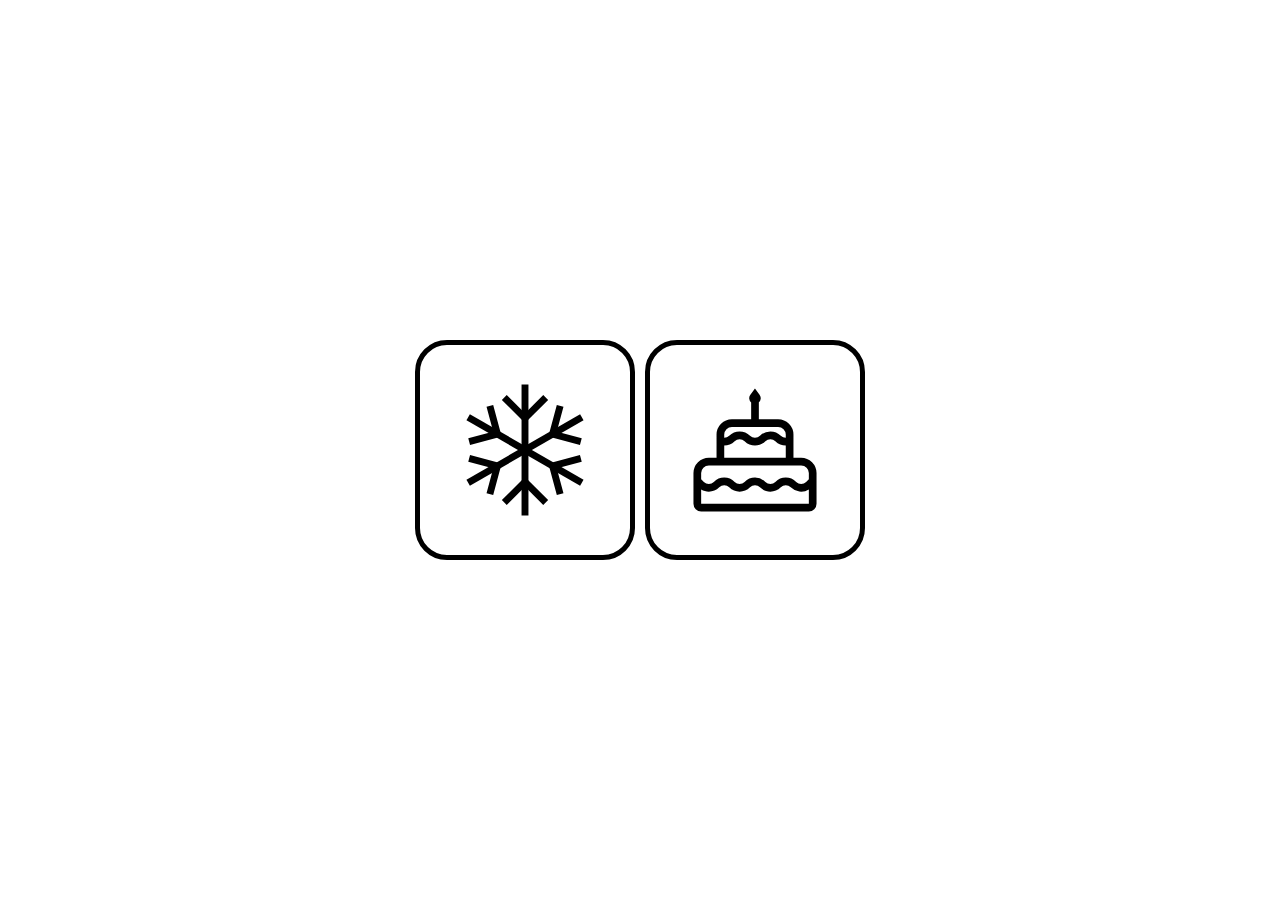
<file: index.html>
<!DOCTYPE html
  PUBLIC "-//W3C//Dtd XHTML 1.0 Transitional//EN" "http://www.w3.org/tr/xhtml1/Dtd/xhtml1-transitional.dtd">
<html xmlns="http://www.w3.org/1999/xhtml">

<head>
  <meta http-equiv="Content-Type" content="text/html; charset=UTF-8" />
  <meta name="apple-mobile-web-app-capable" content="yes">
  <meta name="viewport" content="width=device-width,initial-scale=1,user-scalable=no">

  <link rel="stylesheet" href="css/mainpage/main.css">
  <link rel="stylesheet" href="css/w3.css">
  <link rel="stylesheet" href="https://cdn.jsdelivr.net/npm/bootstrap-icons@1.11.1/font/bootstrap-icons.css">
</head>

<body>
  <div class="w3-display-container full-height">
    <div class="w3-display-middle">
      <div id="itemContainer" class="mainContainer">
        <a href="fridge.html" class="button w3-round-xxlarge w3-center"><img src="./image/fridge.svg" alt="Fridge" /></a>
        <a href="recipes.html" class="button w3-round-xxlarge w3-center">
          <svg xmlns="http://www.w3.org/2000/svg" viewBox="-5 -5 26 26">
            <path d="m7.994.013-.595.79a.747.747 0 0 0 .101 1.01V4H5a2 2 0 0 0-2 2v3H2a2 2 0 0 0-2 2v4a1 1 0 0 0 1 1h14a1 1 0 0 0 1-1v-4a2 2 0 0 0-2-2h-1V6a2 2 0 0 0-2-2H8.5V1.806A.747.747 0 0 0 8.592.802l-.598-.79ZM4 6a1 1 0 0 1 1-1h6a1 1 0 0 1 1 1v.414a.911.911 0 0 1-.646-.268 1.914 1.914 0 0 0-2.708 0 .914.914 0 0 1-1.292 0 1.914 1.914 0 0 0-2.708 0A.911.911 0 0 1 4 6.414V6Zm0 1.414c.49 0 .98-.187 1.354-.56a.914.914 0 0 1 1.292 0c.748.747 1.96.747 2.708 0a.914.914 0 0 1 1.292 0c.374.373.864.56 1.354.56V9H4V7.414ZM1 11a1 1 0 0 1 1-1h12a1 1 0 0 1 1 1v.793l-.354.354a.914.914 0 0 1-1.293 0 1.914 1.914 0 0 0-2.707 0 .914.914 0 0 1-1.292 0 1.914 1.914 0 0 0-2.708 0 .914.914 0 0 1-1.292 0 1.914 1.914 0 0 0-2.708 0 .914.914 0 0 1-1.292 0L1 11.793V11Zm11.646 1.854a1.915 1.915 0 0 0 2.354.279V15H1v-1.867c.737.452 1.715.36 2.354-.28a.914.914 0 0 1 1.292 0c.748.748 1.96.748 2.708 0a.914.914 0 0 1 1.292 0c.748.748 1.96.748 2.707 0a.914.914 0 0 1 1.293 0Z"/>
          </svg>
        </a>
      </div>
    </div>
  </div>
</body>

</html>
</file>
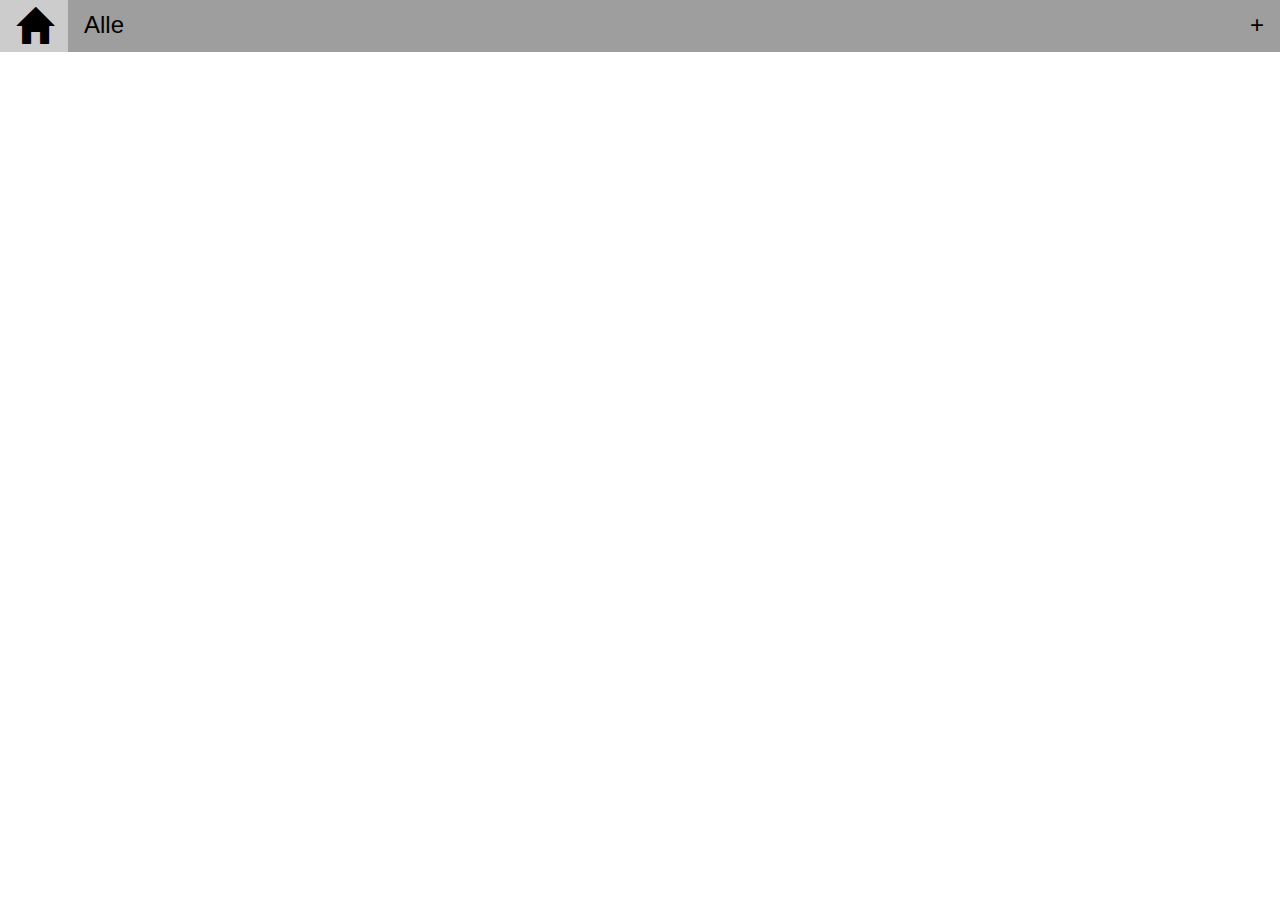
<file: recipes.html>
<!DOCTYPE html
  PUBLIC "-//W3C//Dtd XHTML 1.0 Transitional//EN" "http://www.w3.org/tr/xhtml1/Dtd/xhtml1-transitional.dtd">
<html xmlns="http://www.w3.org/1999/xhtml">

<head>
  <meta http-equiv="Content-Type" content="text/html; charset=UTF-8" />
  <meta name="apple-mobile-web-app-capable" content="yes">
  <meta name="viewport" content="width=device-width,initial-scale=1,user-scalable=no">

  <link rel="stylesheet" href="css/w3.css">
  <link rel="stylesheet" href="css/recipes/dishOverview.css">
  <link rel="stylesheet" href="css/recipes/dishView.css">
  <link rel="stylesheet" href="css/recipes/main.css">
  <link rel="stylesheet" href="https://maxcdn.bootstrapcdn.com/bootstrap/3.3.6/css/bootstrap.min.css">

  <script src="https://ajax.googleapis.com/ajax/libs/jquery/3.5.1/jquery.min.js"></script>

  <script src="js/recipes/Category.js"></script>
  <script src="js/recipes/Dish.js"></script>
  <script src="js/recipes/DlgCategory.js"></script>
  <script src="js/recipes/DlgDish.js"></script>
</head>

<body>
  <div id="context-menu" class="context-menuC" hidden>
    <div class="w3-bar-block w3-border">
      <button id="contextEdit" class="w3-bar-item w3-button" onclick="contextMenuEdit()">Bearbeiten</button>
      <button id="contextDelete" class="w3-bar-item w3-button" onclick="contextMenuDelete()">Löschen</button>
    </div>
  </div>

  <div class="w3-top w3-xlarge">
    <!-- top must be outside for the dropdowns to work-->
    <div id="topBar" class="w3-bar w3-grey" style="overflow:hidden;">
      <a class="w3-bar-item w3-button w3-xxlarge" href="index.html"><i class="glyphicon glyphicon-home"></i></a>

      <button id="category_-1" class="w3-bar-item w3-button" onClick="Category.show(-1)">Alle</button>
      <div id="categories"></div>

      <div class="w3-dropdown-hover w3-right">
        <button class="w3-button">+</button>
        <div class="w3-dropdown-content w3-bar-block w3-border" style="right:0">
          <button id="dlgDishAdd" class="w3-btton w3-bar-item">Gericht</button>
          <button id="dlgCategoryAdd" class="w3-button w3-bar-item">Kategorie</button>
        </div>
      </div>
    </div>
  </div>

  <!-- !PAGE CONTENT! -->
  <div id="dishContainer" class="w3-main w3-padding mainContainer"></div>

  <div id="dishView" class="w3-main w3-padding mainContainer hidden">
    <div class="w3-row" style="width: 100%;">
      <div class="w3-col s9">
        <h2 id="dishName">GERIHT</h2>
        <div id="dishIngredients"/></div>
        <h3>Zubereitung</h3>
        <div id="dishPreparation" class="dishPreparation"></div>
      </div>
      <div class="w3-col s3">
        <img id="dishImg">
      </div>
    </div>
  </div>



  <!-- ! Dialogs ! -->
  <div id="dlgCategory" class="w3-modal">
    <div class="w3-modal-content w3-animate-zoom" style="max-width:400px">
      <header class="w3-container w3-green">
        <h3 id="dlgCategoryLabel">Kategorie</h3>
      </header>

      <form id="dlgCategoryForm" action="php/recipes/" method="post">
        <input name="type" type="hidden" value="category">
        <input id="dlgCategoryId" name="id" type="hidden">

        <div class="w3-container">
          <div class="w3-section">
            <label><b>Name</b></label>
            <input id="dlgCategoryName" name="name" class="w3-input w3-border w3-margin-bottom" type="text"
              placeholder="Name" required>
          </div>
        </div>

        <div class="w3-container w3-border-top w3-padding-16 w3-light-grey w3-center">
          <button id="dlgCategorySubmit" class="w3-button w3-red" type="submit">Hinzufügen</button>
          <button id="dlgCategoryCancel" class="w3-button w3-red">Abbrechen</button>
        </div>
      </form>
    </div>
  </div>

  <div id="dlgDish" class="w3-modal">
    <div class="w3-modal-content w3-animate-zoom" style="max-width:800px;">
      <header class="w3-container w3-green">
        <h3 id="dlgDishLabel">Gericht</h3>
      </header>

      <form id="dlgDishForm" action="php/recipes/create.php" method="post">
        <input name="type" type="hidden" value="dish">
        <input id="dlgDishId" name="id" type="hidden">

        <div class="w3-container">
          <div class="w3-section">
            <label><b>Name</b></label>
            <input id="dlgDishName" name="name" class="w3-input w3-border w3-margin-bottom" type="text"
              placeholder="Name" required>

            <label><b>Kategorie</b></label>
            <select id="dlgDishCategory" name="category_id" class="w3-select w3-border w3-margin-bottom">
              <option value="" disabled selected>Kategorie auswählen</option>
            </select>

            <label><b>Bild</b></label>
            <br>
            <label for="dlgDishFile" id="dlgDishFileLabel" class="w3-button w3-border w3-margin-bottom w3-light-grey"
              style="width: 100%;">Bild auswählen</label>
            <input id="dlgDishFile" name="image" type="file" class="hidden" />


            <label><b>Zutaten</b></label>
            <div id="dlgDishIngredients" class="w3-margin-bottom w3-container">
              <div class="w3-row">
                <div class="w3-col s2">
                  <input name="ingredients_amount_1" class="w3-input" type="text" placeholder="1kg">
                </div>
                <div class="w3-col s9">
                  <input name="ingredients_name_1" class="w3-input" type="text" placeholder="Zutat">
                </div>
                <div class="w3-col s1">
                  <button id="contextEdit" class="w3-bar-item w3-button" onclick="deleteIngredient(1)"><i
                      class="glyphicon glyphicon-remove"></i></button>
                </div>
              </div>
              <div class="w3-row">
                <div class="w3-col s2">
                  <input name="ingredients_amount_1" class="w3-input" type="text" placeholder="1kg">
                </div>
                <div class="w3-col s9">
                  <input name="ingredients_name_1" class="w3-input" type="text" placeholder="Zutat">
                </div>
                <div class="w3-col s1">
                  <button id="contextEdit" class="w3-bar-item w3-button" onclick="deleteIngredient(2)"><i
                      class="glyphicon glyphicon-remove"></i></button>
                </div>
              </div>
            </div>


            <label><b>Zubereitung</b></label>
            <textarea id="dlgDishPreparation" name="preparation" class="w3-input w3-border" style="resize:none"
              rows="10"></textarea>
          </div>
        </div>
        <div class="w3-container w3-border-top w3-padding-16 w3-light-grey w3-center">
          <button id="dlgDishSubmit" class="w3-button w3-red" type="submit">Hinzufügen</button>
          <button id="dlgDishCancel" class="w3-button w3-red">Abbrechen</button>
        </div>
      </form>
    </div>
  </div>


  <!-- ! Delete Dialog ! -->
  <div id="deleteDialog" class="w3-modal">
    <div class="w3-modal-content w3-animate-zoom" style="max-width:400px">
      <header class="w3-container w3-green">
        <h3 id="deleteDialogMsg">Delete XXX?</h3>
      </header>

      <form id="deleteDialogForm" action="php/recipes/delete.php" method="post">
        <input id="deleteDialogId" name="id" type="hidden">
        <input id="deleteDialogType" name="type" type="hidden">

        <div class="w3-container w3-border-top w3-padding-16 w3-light-grey w3-center">
          <button id="deleteDialogYes" class="w3-button w3-red" type="submit">Ja</button>
          <button id="deleteDialogCancel" class="w3-button w3-red">Abbrechen</button>
        </div>
      </form>
    </div>
  </div>


  <!-- <div class="w3-red" style="width:100px">
    <video id="videoEl" style="width:50px; height:50px">
      <source id="videoSource" />
    </video>
    <div id="status"></div>
  </div> -->

  <script src="js/recipes/main.js"></script>
  <script src="js/recipes/contextMenu.js"></script>
  <!-- <script src="js/recipes/dishDlgs.js"></script> -->
  <!-- <script src="js/recipes/noSleep.js"></script> -->

  <!-- <p>Wake Lock status: <b id="status">unknown</b>.</p>
  <p>Supported API: <b id="api">none</b>.</p>
  <p><button onclick="toggle()">Toggle</button></p> -->

  <!-- <script>
    function Sleep(milliseconds) {
      return new Promise(resolve => setTimeout(resolve, milliseconds));
    }

    async function test() {
      await Sleep(1000); // Pausiert die Funktion für 3 Sekunden
      // Dish.show(13);

      DlgDish.openDialogUpdate(13);
      //openNewDishDialog();
      //document.getElementById('dlgDish').style.display = 'block';
    }
    test();
  </script> -->
</body>

</html>
</file>
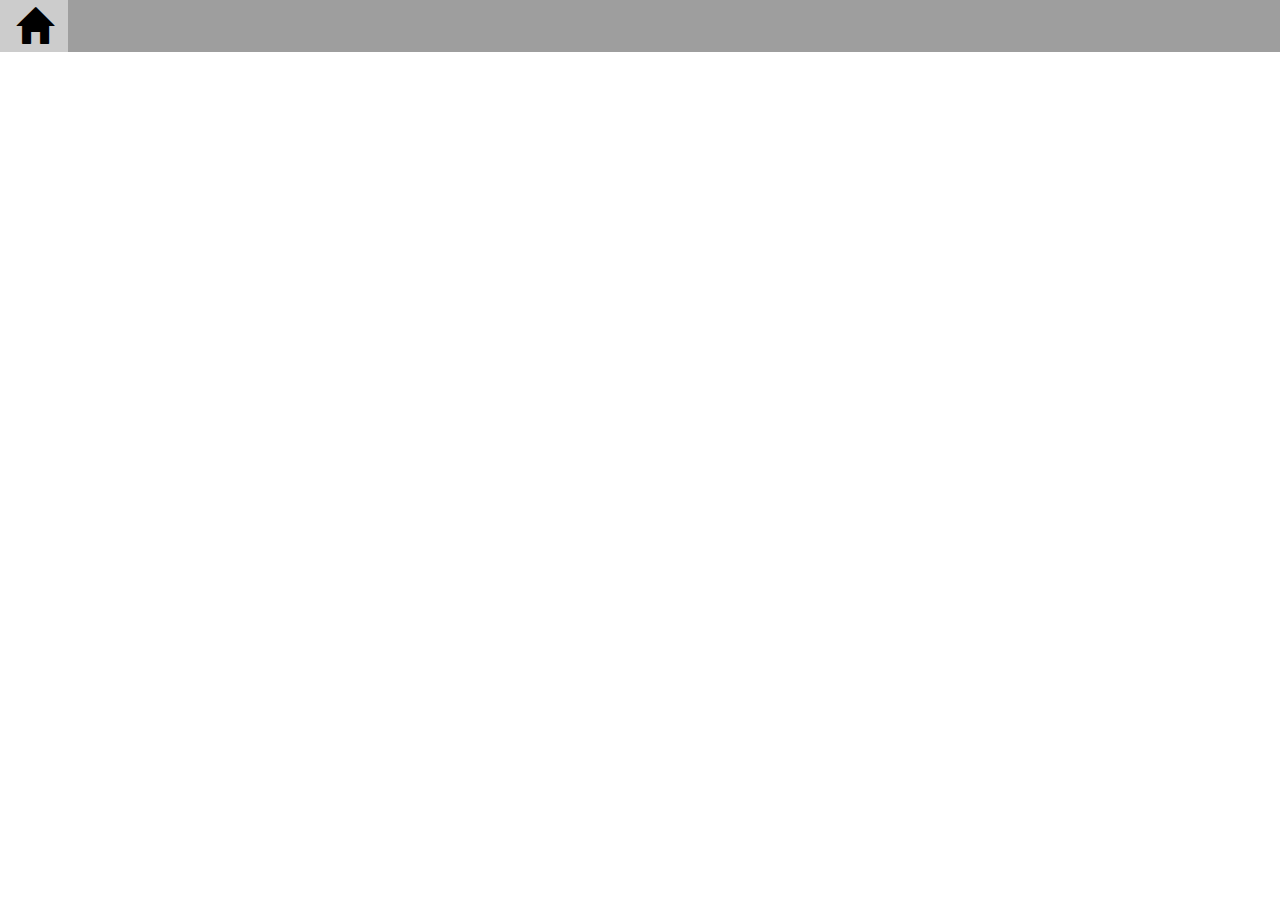
<file: safe.html>
<!DOCTYPE html
  PUBLIC "-//W3C//Dtd XHTML 1.0 Transitional//EN" "http://www.w3.org/tr/xhtml1/Dtd/xhtml1-transitional.dtd">
<html xmlns="http://www.w3.org/1999/xhtml">

<head>
  <meta http-equiv="Content-Type" content="text/html; charset=UTF-8" />
  <meta name="apple-mobile-web-app-capable" content="yes">
  <meta name="viewport" content="width=device-width,initial-scale=1,user-scalable=no">

  <link rel="stylesheet" href="css/mainpage/main.css">
  <link rel="stylesheet" href="css/w3.css">
  <link rel="stylesheet" href="https://maxcdn.bootstrapcdn.com/bootstrap/3.3.6/css/bootstrap.min.css">
</head>

<body>
  <div class="w3-display-container full-height">
    <div class="w3-display-middle">
      <iframe style="width:600px; height:400px; border:0px;" src="http://192.168.178.130/"></iframe>
    </div>
  </div>

  <div class="w3-top w3-xlarge">
    <div id="topBar" class="w3-bar w3-grey" style="overflow:hidden;">
      <a class="w3-bar-item w3-button w3-xxlarge" href="index.html"><i class="glyphicon glyphicon-home"></i></a>
  </div>
</body>

</html>
</file>
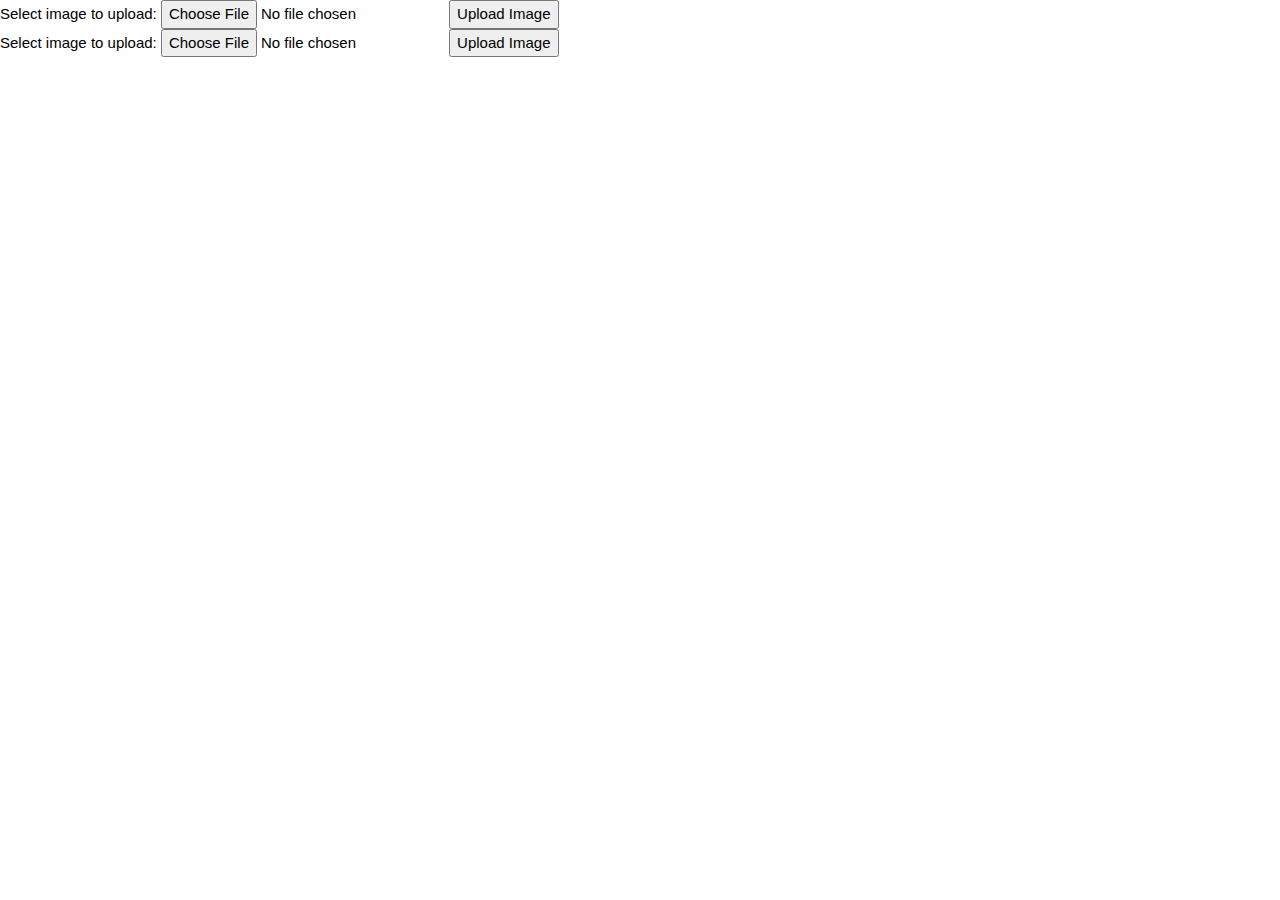
<file: test.html>
<!DOCTYPE html>
<html>
  
<head>
  <meta http-equiv="Content-Type" content="text/html; charset=UTF-8" />
  <meta name="apple-mobile-web-app-capable" content="yes">
  <meta name="viewport" content="width=device-width,initial-scale=1,user-scalable=no">

  <link rel="stylesheet" href="css/w3.css">
  <link rel="stylesheet" href="css/itemList.css">
  <link rel="stylesheet" href="css/itemView.css">
  <link rel="stylesheet" href="css/main.css">
  <script src="https://ajax.googleapis.com/ajax/libs/jquery/3.5.1/jquery.min.js"></script>
</head>

<body>

  <form id="newItemDialogForm1" action="upload.php" method="post" enctype="multipart/form-data">
    Select image to upload:
    <input type="file" name="fileToUpload" id="fileToUpload">
    <input type="submit" value="Upload Image" name="submit">
  </form>
  <form id="newItemDialogForm2" action="upload.php" method="post" enctype="multipart/form-data">
    Select image to upload:
    <input type="file" name="fileToUpload" id="fileToUpload">
    <input type="submit" value="Upload Image" name="submit">
  </form>


<script>
$(document).on("submit", "form#newItemDialogForm1", function(event)
{
    event.preventDefault();
    $.ajax({
        url: $(this).attr("action"),
        type: $(this).attr("method"),
        dataType: "JSON",
        data: new FormData(this),
        processData: false,
        contentType: false,
        success: function (data, status)
        {
          alert('ping');

        },
    });        
});

</script>

</body>
</html>
</file>
<file: css/mainpage/main.css>
html, body {
  height: 100%;
}

.full-height {
  height: 100%;
}

.centered-element {
  position: absolute;
  width:100%;
  top: 50%;
  transform: translateY(-50%);
}

.mainContainer {
  display: flex;
  width:100%;
  flex-flow: row wrap;
}

.button {
  width: 220px;
  height: 220px;
  padding: 5px;
  margin: 5px;
  border-color: black;
  border-style: solid;
  border-width: 5px;;
}

.button img {
  width: 100%;
  height: 100%;
}

.button i {
  width: 100%;
  height: 100%;
}
</file>
<file: css/recipes/dishOverview.css>
.dishOverviewFrame {
  width: 220px;
  height: 200px;
  padding: 5px;
  margin: 5px;
  border-color: black;
  border-style: solid;
  border-width: 1px;;
}

.dishOverviewImgFrame {
  height: 158px;
  width: 100%;
  position: relative;
}

.dishOverviewImg {
  max-height: 100%;  
  max-width: 100%; 
  position: absolute;  
  top: 0;  
  bottom: 0;  
  left: 0;  
  right: 0;  
  margin: auto;
}

.dishOverviewGreyOut {
  filter: grayscale(100%);
}

.dishOverviewLabel {
  margin-top: 5px;
  width: 100%;
  height: 25px;
}
</file>
<file: css/recipes/dishView.css>
#dishImg {
  width: 25%;
  top: 60px;
  position: fixed;
}

.dishIngredientAmount {
  font-size: large;
  padding-left: 10px;
}

.dishIngredientName {
  font-size: large;
  padding-left: 10px;
}

.dishPreparation {
  font-size: large;
}
</file>
<file: css/recipes/main.css>
.mainContainer {
  display: flex;
  margin-top:60px;
  width:100%;
  flex-flow: row wrap;
}

.hidden {
  display: none; 
}

.context-menuC {
	background-color: white;
	position: absolute;
	z-index: 999;
}
</file>
<file: css/itemList.css>
.itemFrame {
  width: 220px;
  height: 200px;
  padding: 5px;
  margin: 5px;
  border-color: black;
  border-style: solid;
  border-width: 1px;;
}

.itemImgFrame {
  height: 158px;
  width: 100%;
  position: relative;
}

.itemImg {
  max-height: 100%;  
  max-width: 100%; 
  position: absolute;  
  top: 0;  
  bottom: 0;  
  left: 0;  
  right: 0;  
  margin: auto;
}

.itemGreyOut {
  filter: grayscale(100%);
}

.itemLabel {
  margin-top: 5px;
  width: 100%;
  height: 25px;
}
</file>
<file: css/itemView.css>
#itemViewHeader {
  height:200px;
  width:100%;
  padding: 5px;
  margin: 5px;
  /* border-color: black;
  border-style: solid;
  border-width: 1px; */
 }

 #itemViewImgContainer {
  height:100%;
  width:220px;
  position: relative;
}

#itemViewTitle {
  height: 100%;
  display: flex;
  justify-content: center;
  align-items: center;
}


#itemViewLocations{
  display: flex;
  width:100%;
  flex-flow: row wrap;
}

.locationFrame {
  width: 350px;
  padding: 5px;
  margin: 5px;
  border-color: black;
  border-style: solid;
  border-width: 1px;
}


.locationButton {
  width: 50px;
}

.locationEntry {
  height: 100%;
  display: flex;
  justify-content: center;
  align-items: center;
}
</file>
<file: css/main.css>
.mainContainer {
  display: flex;
  margin-top:60px;
  width:100%;
  flex-flow: row wrap;
}

.hidden {
  display: none; 
}

.context-menuC {
	background-color: white;
	position: absolute;
	z-index: 999;
}
</file>
